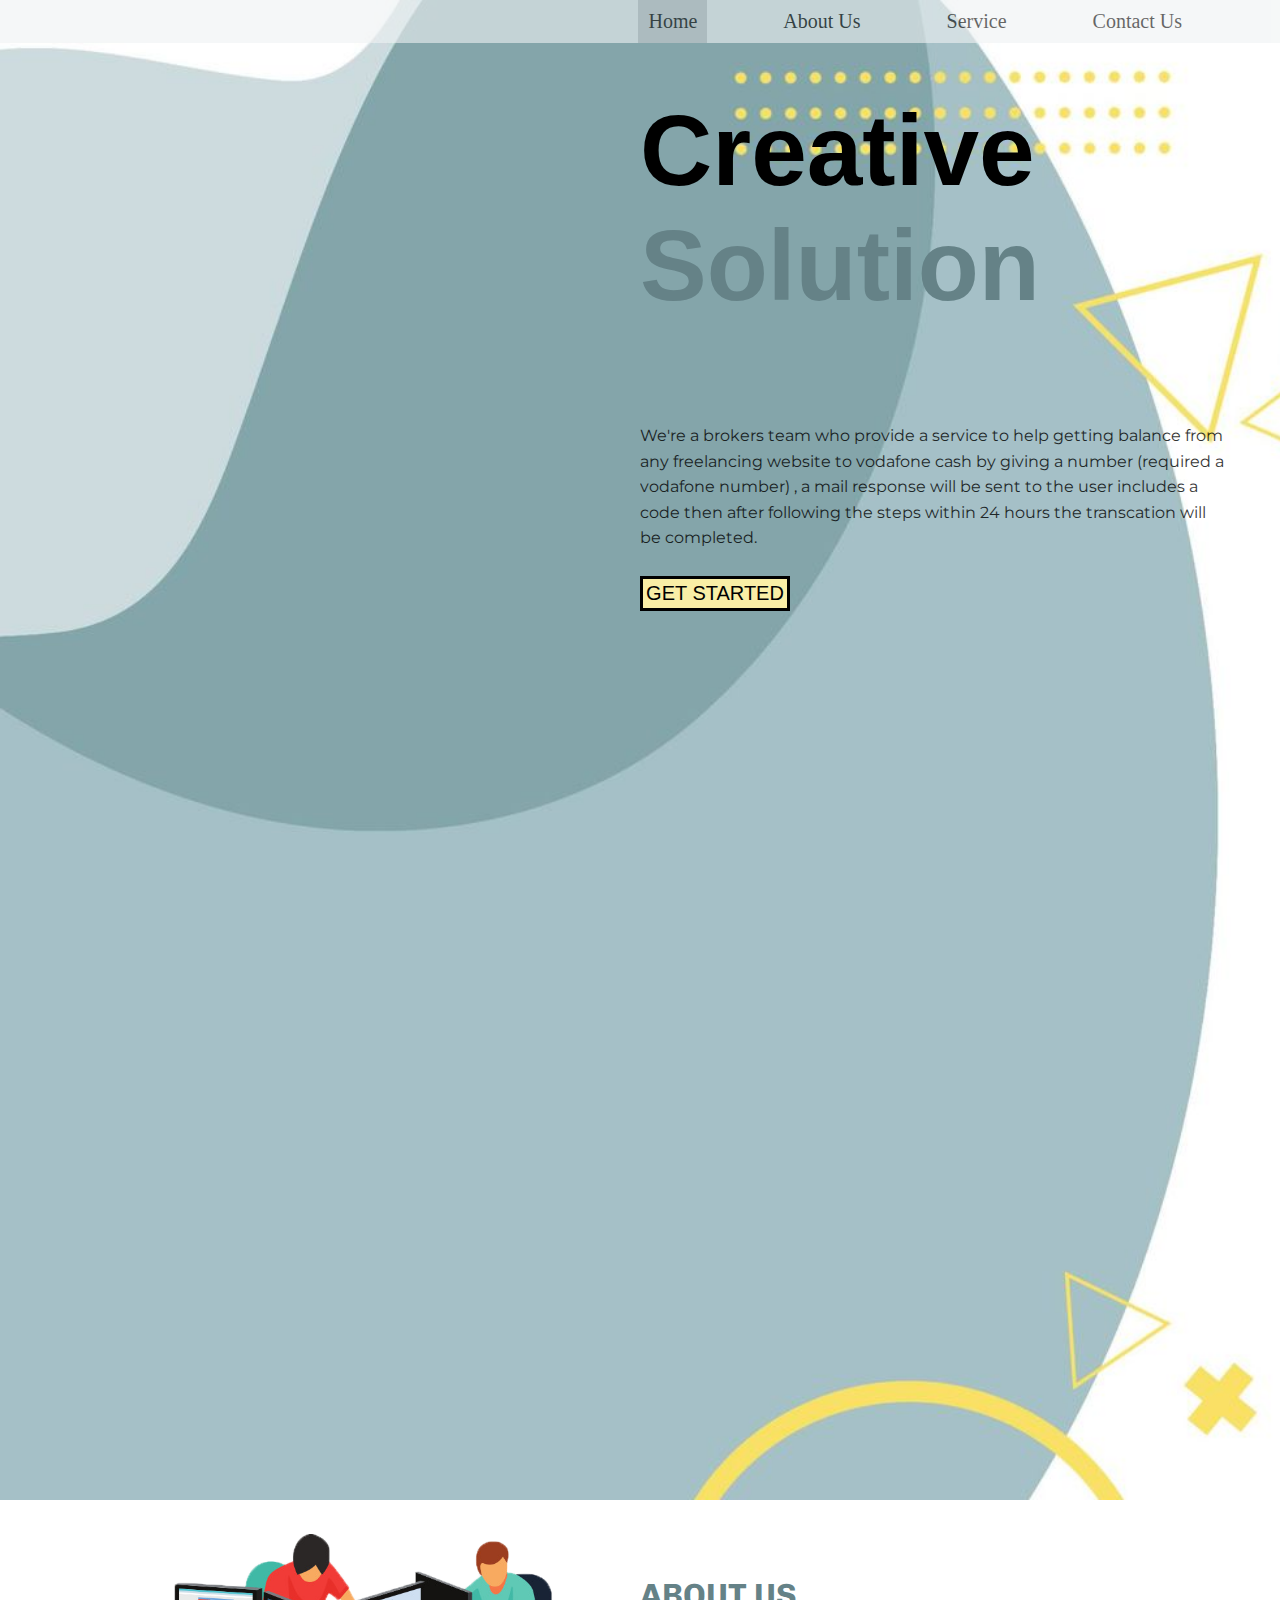
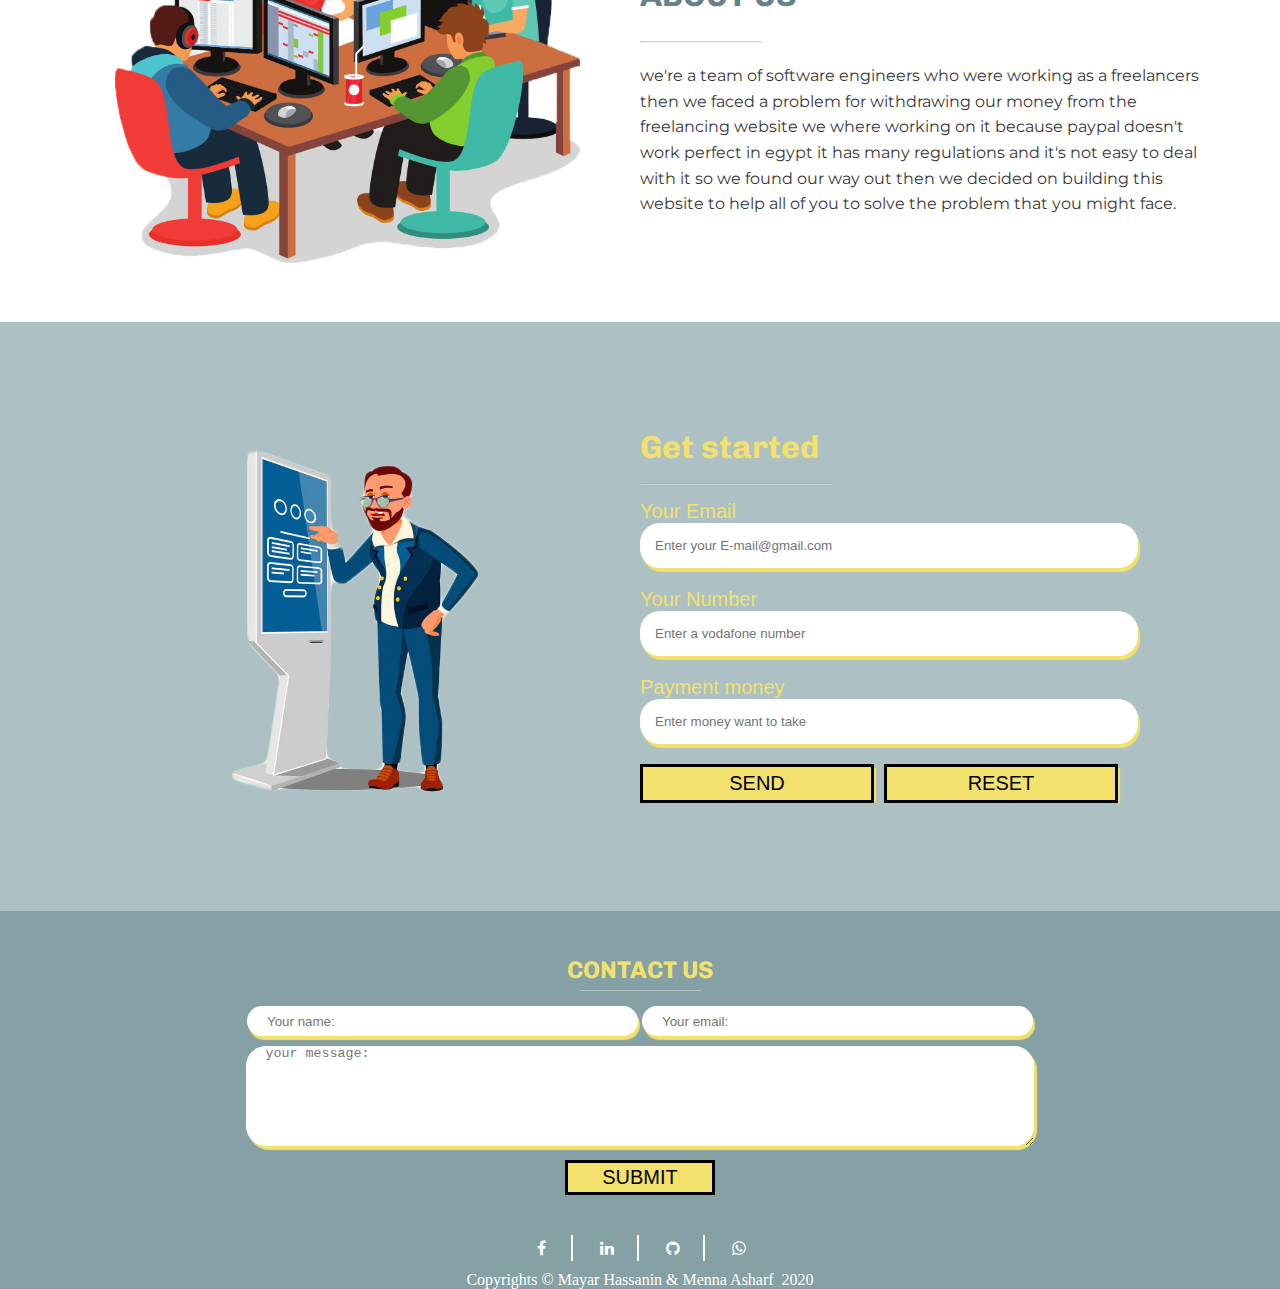
<file: index.html>
<!doctype html>
<html lang="en">
   <head>
    <!-- Required meta tags -->
    <meta charset="utf-8">
    <title>Creative Solution</title>
        <!--css part-->
    <link rel="stylesheet"  href="css/home.css" type="text/css">
      <!--google fonts-->
    <link href="https://fonts.googleapis.com/css2?family=Montserrat&display=swap" rel="stylesheet">
      <link href="https://fonts.googleapis.com/css2?family=Chivo:wght@900&display=swap" rel="stylesheet">
        <link rel="stylesheet" href="https://use.fontawesome.com/releases/v5.7.0/css/all.css" integrity="sha384-lZN37f5QGtY3VHgisS14W3ExzMWZxybE1SJSEsQp9S+oqd12jhcu+A56Ebc1zFSJ" crossorigin="anonymous">
        <link rel="stylesheet" href="https://cdnjs.cloudflare.com/ajax/libs/font-awesome/4.7.0/css/font-awesome.min.css">
      
    </head>
    <body>
      <!--start header-->
    <header>
        
        <div class=header>
          <div class="container">
              <div class="navbar">
              <ul >
                  <li class="active"><a href="#1">Home</a></li>
                  <li><a href="#2">About Us</a></li>
                  <li><a href="#3">Service</a></li>
                   <li><a href="#4">Contact Us</a></li>
               </ul>
              </div>
            </div>
         </div>
         <!--end header-->
        <!-- start intro-->
        <div id="1" class="content">
           <div class="container">
               <div class="info">
                  <h1>Creative</h1>
                  <h2>Solution</h2>
                   <p>We're a brokers team who provide a service to help getting balance from any freelancing website to  vodafone cash by giving a number (required a vodafone number) , a mail response will be sent to the user includes a code then after following the steps within 24 hours the transcation will be completed.</p>
                   <button>Get started</button>
               </div>
             </div>
         </div>
        <!--end intro-->
        </header>
        <!-- about us part -->
        <section id="2" class="about-us">
        <div class="container">
       <div class="about-us-left">
           <img src="images/aboutUs.png">
        </div>
        <div class="about-us-right">
            <h1>about us </h1>
            <hr>
            <p>we're a team of software engineers who were working as a freelancers then we faced a problem for withdrawing our money from the freelancing website we where working on it because paypal doesn't work perfect in egypt it has many regulations and it's not easy to deal with it so we found our way out then we decided on building this website to help all of you to solve the problem that you might face.  </p>
            
        </div> 
        </div>
    </section>
 <!-- end of about us part -->
            <!--start service-->
        <div  class="service">
           <div id="3" class="container">
               <div class="image">
                 <img src="images/man.png" alt="moneyCash">
               
               </div>
               <div class="process">
                  <h1>Get started</h1>
                   <hr>
                  <form name="resigter">
                      <label>Your Email</label>
                      <input name="email" placeholder="Enter your E-mail@gmail.com" type="text" >
                      
                      <label>Your Number</label>
                      <input type="number" name="number" placeholder="Enter a vodafone number">
                      
                      <label>Payment money</label>
                      <input type="number" name="Money" placeholder="Enter money want to take">
                      
                      <div class="clear">
                     
                      <input type="submit" value="Send" ><input type="reset" value="Reset">
                   
                   </div>
                   
                   
                   </form>
               
               
               </div>
            </div>
        </div>
        
    
    <!--end service-->
        <!-- start of contact part-->
        <section id="4" class="contact-us">
            <div class="contact-us-content container">
                <div class="contact">
                    <h2>contact us</h2>
                    <hr>
                    <form>
                        <input id="name" type="text" placeholder="Your name:">
                        <input id="email" type="email" placeholder="Your email:">
                       <div><textarea id="msg" type="text" placeholder="your message:"></textarea>
                        </div>
                        <div>
                        <input id="submit" type="submit">
                        </div>
                    </form>
                </div>
            </div>
        </section>
        <!-- end of contact part-->
        <footer class="footer">
            <div class="footer-content">
            <span class="social-media">
                <ul>
                    <li><a href="#" class="fa fa-facebook"></a></li>
                    <li><a href="#" class="fa fa-linkedin"></a></li>
                    <li><a href="#" class="fa fa-github"></a></li>
                    <li><a href="#" class="fa fa-whatsapp"></a></li>
                </ul>
            </span>
            <span class="copyrights"><p>Copyrights © Mayar Hassanin &amp; Menna Asharf &nbsp;2020</p></span>
            </div>
        </footer>
     
    </body>
</html>
</file>
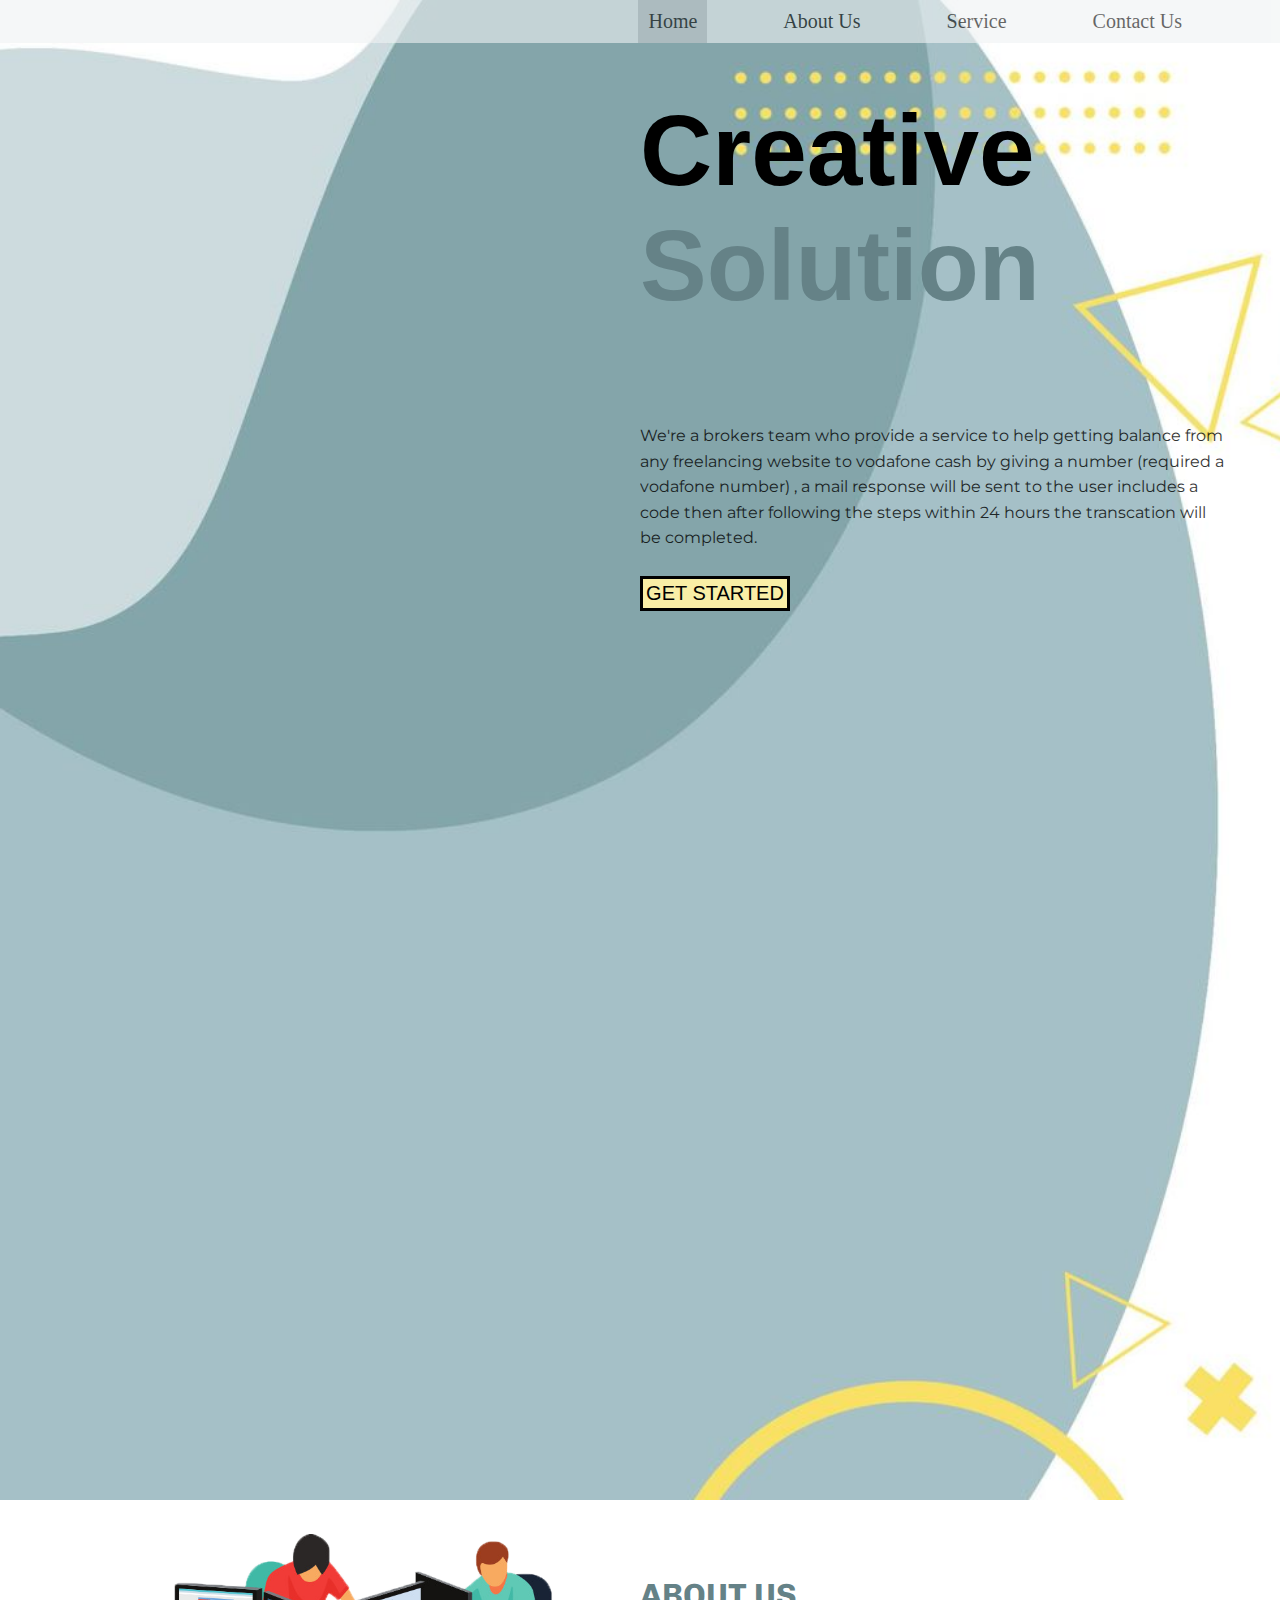
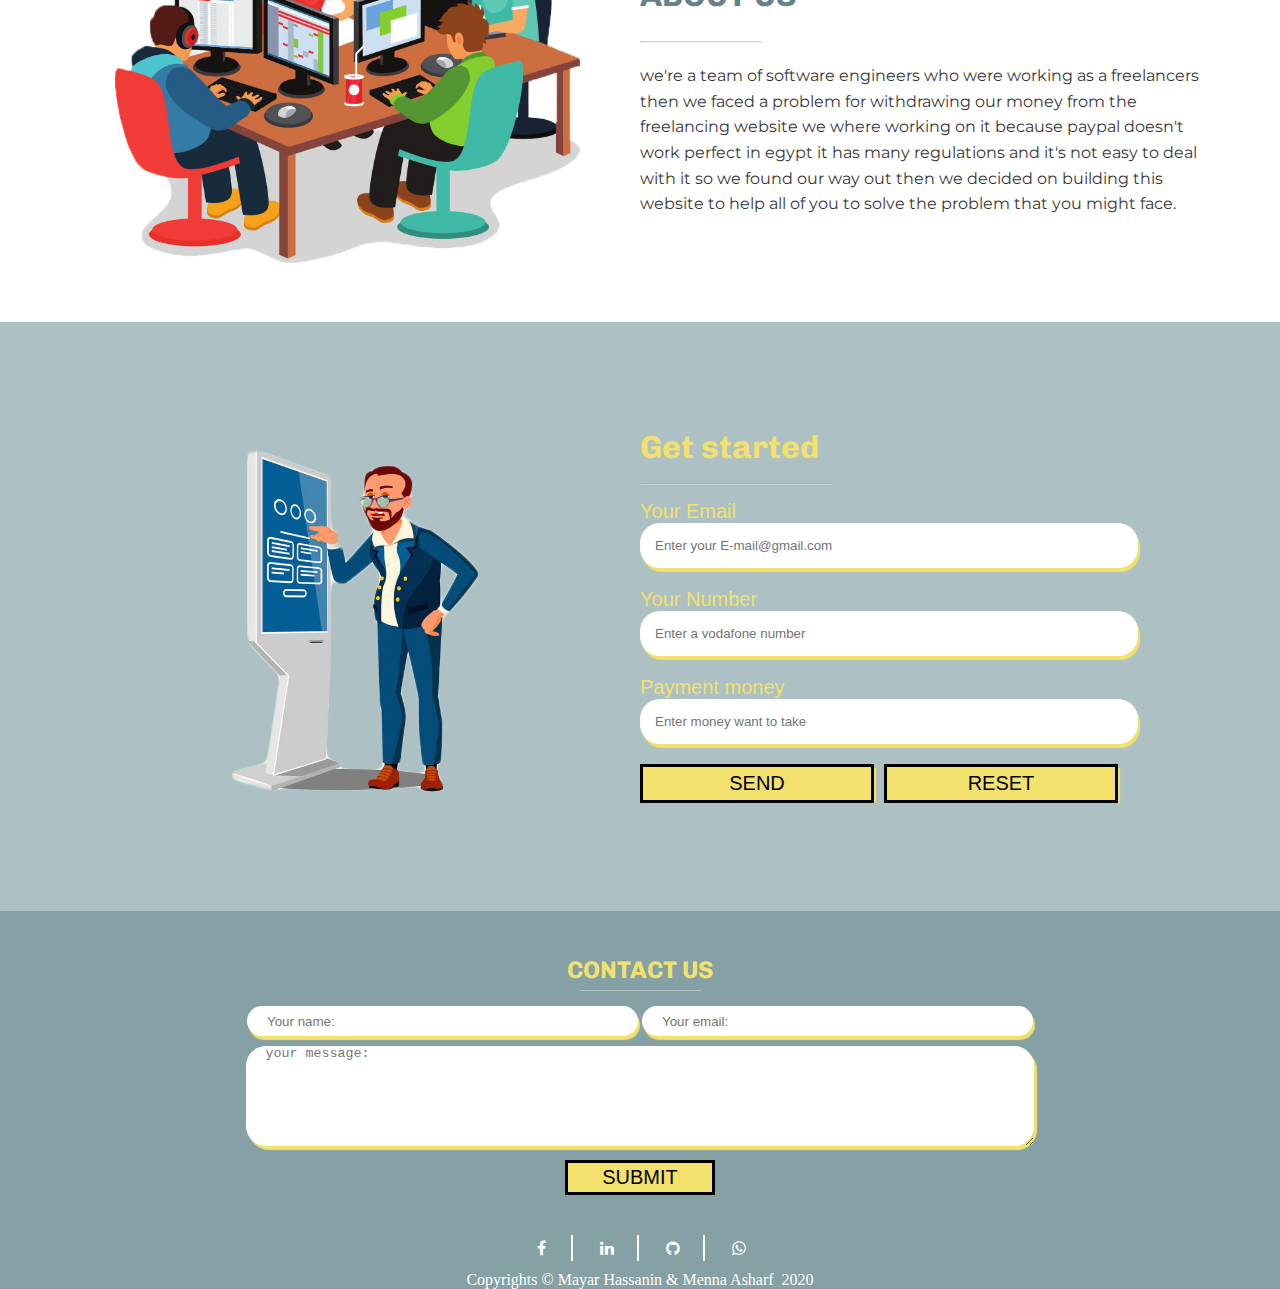
<file: PayGo.html>
<!doctype html>
<html lang="en">
   <head>
    <!-- Required meta tags -->
    <meta charset="utf-8">
    <title>Creative Solution</title>
        <!--css part-->
    <link rel="stylesheet"  href="css/home.css" type="text/css">
      <!--google fonts-->
    <link href="https://fonts.googleapis.com/css2?family=Montserrat&display=swap" rel="stylesheet">
      <link href="https://fonts.googleapis.com/css2?family=Chivo:wght@900&display=swap" rel="stylesheet">
        <link rel="stylesheet" href="https://use.fontawesome.com/releases/v5.7.0/css/all.css" integrity="sha384-lZN37f5QGtY3VHgisS14W3ExzMWZxybE1SJSEsQp9S+oqd12jhcu+A56Ebc1zFSJ" crossorigin="anonymous">
        <link rel="stylesheet" href="https://cdnjs.cloudflare.com/ajax/libs/font-awesome/4.7.0/css/font-awesome.min.css">
      
    </head>
    <body>
      <!--start header-->
    <header>
        
        <div class=header>
          <div class="container">
              <div class="navbar">
              <ul >
                  <li class="active"><a href="#1">Home</a></li>
                  <li><a href="#2">About Us</a></li>
                  <li><a href="#3">Service</a></li>
                   <li><a href="#4">Contact Us</a></li>
               </ul>
              </div>
            </div>
         </div>
         <!--end header-->
        <!-- start intro-->
        <div id="1" class="content">
           <div class="container">
               <div class="info">
                  <h1>Creative</h1>
                  <h2>Solution</h2>
                   <p>We're a brokers team who provide a service to help getting balance from any freelancing website to  vodafone cash by giving a number (required a vodafone number) , a mail response will be sent to the user includes a code then after following the steps within 24 hours the transcation will be completed.</p>
                   <button>Get started</button>
               </div>
             </div>
         </div>
        <!--end intro-->
        </header>
        <!-- about us part -->
        <section id="2" class="about-us">
        <div class="container">
       <div class="about-us-left">
           <img src="images/aboutUs.png">
        </div>
        <div class="about-us-right">
            <h1>about us </h1>
            <hr>
            <p>we're a team of software engineers who were working as a freelancers then we faced a problem for withdrawing our money from the freelancing website we where working on it because paypal doesn't work perfect in egypt it has many regulations and it's not easy to deal with it so we found our way out then we decided on building this website to help all of you to solve the problem that you might face.  </p>
            
        </div> 
        </div>
    </section>
 <!-- end of about us part -->
            <!--start service-->
        <div  class="service">
           <div id="3" class="container">
               <div class="image">
                 <img src="images/man.png" alt="moneyCash">
               
               </div>
               <div class="process">
                  <h1>Get started</h1>
                   <hr>
                  <form name="resigter">
                      <label>Your Email</label>
                      <input name="email" placeholder="Enter your E-mail@gmail.com" type="text" >
                      
                      <label>Your Number</label>
                      <input type="number" name="number" placeholder="Enter a vodafone number">
                      
                      <label>Payment money</label>
                      <input type="number" name="Money" placeholder="Enter money want to take">
                      
                      <div class="clear">
                     
                      <input type="submit" value="Send" ><input type="reset" value="Reset">
                   
                   </div>
                   
                   
                   </form>
               
               
               </div>
            </div>
        </div>
        
    
    <!--end service-->
        <!-- start of contact part-->
        <section id="4" class="contact-us">
            <div class="contact-us-content container">
                <div class="contact">
                    <h2>contact us</h2>
                    <hr>
                    <form>
                        <input id="name" type="text" placeholder="Your name:">
                        <input id="email" type="email" placeholder="Your email:">
                       <div><textarea id="msg" type="text" placeholder="your message:"></textarea>
                        </div>
                        <div>
                        <input id="submit" type="submit">
                        </div>
                    </form>
                </div>
            </div>
        </section>
        <!-- end of contact part-->
        <footer class="footer">
            <div class="footer-content">
            <span class="social-media">
                <ul>
                    <li><a href="#" class="fa fa-facebook"></a></li>
                    <li><a href="#" class="fa fa-linkedin"></a></li>
                    <li><a href="#" class="fa fa-github"></a></li>
                    <li><a href="#" class="fa fa-whatsapp"></a></li>
                </ul>
            </span>
            <span class="copyrights"><p>Copyrights © Mayar Hassanin &amp; Menna Asharf &nbsp;2020</p></span>
            </div>
        </footer>
     
    </body>
</html>
</file>
<file: css/home.css>
*{
    margin:0;
    padding:0;
}

.container{
    width: 1170px;
    margin:0 auto;
    
}

/*start header */
header{
     background-image: url("../images/imagehome.jpg");
       -webkit-background-size:cover;
    -moz-background-size:cover;
    -o-background-size:cover;
    height:700px; 
}
.header{
    background-color:#f0f3f4;
    opacity:60%
}
.header .navbar{
     overflow: hidden;
    background-color: #f0f3f4;
}

.header .navbar ul{
   list-style:none;
   float:right;
   
}


.header .navbar ul li{
    float:left;
    margin:0px 33px;
    padding:10px;
    font-size:20px;
    
    
}
.header .navbar ul li a{
    text-decoration:none;
    color: #000;
}

.header .navbar ul li:hover{
    background-color: #c7cbce;
    cursor: pointer;
}
.header .navbar ul .active{
   background-color:#c7cbce;
}
 /*end header*/

/*start intro */
.content  {
    overflow: hidden;
  
}

.content .info{
   float: right;
   width: 50%;
}

.content  h1,.content h2,.content p,.content button{
    margin:0;
}
.content h1,.content h2{
   font-family:  Impact, Charcoal, sans-serif;
}
.content  h1{
    margin-top:126px;
    font-size:100px;
}
.content h2{
    font-size:60px;
    color: #658287;
}
.content p{
    margin-top:100px;
    line-height:1.6;
    margin-bottom:15px;
    opacity: 80%;
    font-family: 'Montserrat', sans-serif;
}

.content button{
    background-color: #f9eea6;
    color: black;
    border:3px solid black;
    padding:3px;
    min-width:150px;
    font-size:20px;
    margin-bottom: 30px;
    font-family: Impact, Charcoal, sans-serif;
    text-transform: uppercase;
   
}
.content button:hover{
    background-color:#c7cbce;
    cursor: pointer;
}


/*end intro*/
.about-us{
    overflow: hidden;
}
/*about us left part*/
.about-us .container .about-us-left{
    float: left;
    width: 50%;
    height: auto;
}
.about-us .container .about-us-left img{
    margin: 30px 0;
    width: 100%;
}
/*******************/

/*about us right part*/
.about-us .container .about-us-right{
    width: 50%;
    float: right;
    margin: 50px 0;
}
.about-us .container .about-us-right h1{
    margin: 20px 0;
    text-align: left;
    text-transform: uppercase;
    color: #658287;
    font-family: 'Chivo', sans-serif;  
    line-height:1.6;
}
.about-us .container .about-us-right hr{
      width: 120px;
    color: black;
    opacity: 50%;
}
.about-us .container .about-us-right p{
    margin: 20px 0;
    line-height:1.6;
    opacity: 80%;
    font-family: 'Montserrat', sans-serif;
}
/************************/
/***************** end of about us part ******************/
/* start service*/

.service{
    margin-top: 20px;
    background-color: #adc0c3;
    overflow: hidden;
    
}
.service .image{
      float: left;
      width: 50%;
      
}
.service .image img{
    width: 100%;
}

.service .process{
    float: right;
     width: 50%;
    margin-top:100px;
    overflow: hidden;
}

.service .process h1{
     color: #f2e16d;
    margin-bottom:10px;
    font-family: 'Chivo', sans-serif;  
    line-height:1.6;

}
.service .process hr{
     width: 190px;
    margin-bottom: 15px;
    background-color: #f2e16d; 
    opacity: 40%;
}
.service .process label{
    font-size:20px;
    color: #f2e16d;
    padding:10px 0;
   font-family: "Trebuchet MS", Helvetica, sans-serif
    
}
.service .process input{
    display:block;
    padding:15px;
    width:80%;
    margin-bottom:20px;
    border-radius: 1.5em;
    border: none;
    box-shadow: 2px 4px 1px #f2e16d;
}
  
}
.service .process .clear{
    overflow: hidden;
}
.service .process .clear input[type="submit"] , .service .process .clear input[type="reset"]{
    float: left;
    padding:0;
    margin:0;
    width:40%;
    margin-right:10px;
    background-color:#f2e16d;
    color: black;
    border-radius:0;
    border:3px solid black;
    font-size:20px;
    font-family:Impact, Charcoal, sans-serif;
    text-transform:uppercase;
    padding:5px;
    
}
.service .process .clear input[type="submit"]:hover,.service .process .clear input[type="reset"]:hover{
    background-color: #c7cbce;
    cursor: pointer;
    color: black;
    border: 3px solid black;
}
/*end service*/
/*************** start of contact us part ****************/
.contact-us{
    overflow: hidden;
    background-color: #86a1a5;
}
.contact-us .contact-us-content{
    text-align: center;
}
.contact-us .contact-us-content h2{
    margin-top: 40px;
    margin-bottom: 0px;
    text-transform: uppercase;
    color: #f2e16d;
    font-family: 'Chivo', sans-serif;  
    line-height:1.6;
}
.contact-us .contact-us-content hr{
    width: 120px;
    margin: 0 auto;
    margin-bottom: 15px;
    background-color: #f2e16d; 
    opacity: 40%;
}
.contact-us .contact-us-content #name{
    width: 30%;
    height: 30px;
    border-radius: 1.5em;
    padding: 0 20px;
    border: none;
    box-shadow: 2px 4px 1px #f2e16d;
}
.contact-us .contact-us-content #email{
    width: 30%;
    height: 30px;
    border-radius: 1.5em;
    padding: 0 20px;
    border: none;
    box-shadow: 2px 4px 1px #f2e16d;
}
.contact-us .contact-us-content #msg{
    margin: 10px 0;
    width: 64%;
    height: 100px;
    border-radius: 1.5em;
    padding: 0 20px;
    border: none;
    box-shadow: 3px 4px 1px #f2e16d;
}
.contact-us .contact-us-content #submit{
     background-color: #f2e16d;
    color: black;
    border:3px solid black;
    padding:3px;
    min-width:150px;
    font-size:20px;
    margin-bottom: 30px;
    font-family: Impact, Charcoal, sans-serif;
    text-transform: uppercase;
}
.contact-us .contact-us-content #submit:hover{
    background-color:#c7cbce;
    cursor: pointer;
}
.footer{
     overflow: hidden;
    background-color: #86a1a5;
}
.footer .footer-content{
    text-align: center;
}
.footer .footer-content ul{
    list-style: none;
    margin: 10px;
}
.footer .footer-content ul li{
    display: inline-block;
}
.footer .footer-content ul li a{
    text-decoration: none;
    width: 40px;
    color: white;
    padding: 5px 10px;
    border-right: 2px solid white;
}
.footer .footer-content ul li .fa-whatsapp{
    border-right:none;
}
.footer .footer-content .copyrights{
    color: white;
}
.footer .footer-content ul li .fa-facebook:hover{
   color: blue;
    transition: 0.5s;
}
.footer .footer-content ul li .fa-linkedin:hover{
   color: darkblue;
    transition: 0.5s;
}
.footer .footer-content ul li .fa-github:hover{
   color: black;
    transition: 0.5s;
}
.footer .footer-content ul li .fa-whatsapp:hover{
   color: green;
    transition: 0.5s;
}

@media screen and (min-width:767px) and (max-width:992px){
    .header .navbar ul{
         margin: 0 auto;
        
    }
    .header .navbar ul li{
       
        font-size: 30px;
    }
    .container{
        width:90%;
        height: auto;
    }
    header{
    
    height:1305px; 
}
    .content .info{
        width: 100%;
         
    }
    .content  h1{
    margin-top:100px;
    font-size:200px;
}
.content h2{
    font-size:100px;
   
}
.content p{
    margin-top:150px;
    font-size:30px;
    margin-bottom:50px;

}
    .content button{
   
    min-width:300px;
    font-size:30px;
    padding:15px;
   
   
}
    .about-us{
        
    }
    .about-us .container .about-us-left{
        width: 100%;
    
}
     .about-us .container .about-us-right{
        width: 100%;
        margin: 20px 0 150px 0;
}
     .about-us .container .about-us-left img{
    margin: 200px 0 0px 0;
    
}
    
    .about-us .container .about-us-right h1{
       font-size:60px

}
.about-us .container .about-us-right hr{
      width: 290px;
   
}
.about-us .container .about-us-right p{
   margin:50px 0 0px;
   font-size:30px;
}
    
    
    .service{
    margin-top: 20px;
    background-color: #adc0c3;
    overflow: hidden;
    
}
.service .image{

      width: 100%;
      
}
.service .image img{
    width: 100%;
    margin-bottom:0;
}

.service .process{
     width: 100%;
    margin-top:0px;
    margin-left:80px;
    }

.service .process h1{
    font-size: 60px;
}
.service .process hr{
     width: 300px;
    margin-bottom: 30px;
}
.service .process label{
    font-size:45px;
   
    
}
.service .process input{
    width:80%;
    padding:25px;
    margin-bottom:25px;
    border-radius: 1.9em;
    box-shadow: 3px 5px 2px #f2e16d;
    font-size:30px;
}
  


.service .process .clear input[type="submit"] , .service .process .clear input[type="reset"]{
    font-size:30px;
    padding:10px;
    margin:50px 10px 100px;
    
}

.contact-us .contact-us-content{
    text-align: center;
    margin-top: 200px;
}
.contact-us .contact-us-content h2{
    margin-top: 40px;
    font-size:60px;
}
.contact-us .contact-us-content hr{
    width: 350px;
    margin-bottom:30px;
}
.contact-us .contact-us-content #name{
    width:40%;
    padding: 13px 20px;
    margin-right:20px;
    font-size:30px;
}
.contact-us .contact-us-content #email{
    width: 40%;
    padding: 13px 20px;
    font-size:30px;
}
.contact-us .contact-us-content #msg{
    margin: 30px 0;
    width: 84%;
    height:300px;
    padding: 10px 20px;
    font-size:30px;
    margin-bottom:20px
}
.contact-us .contact-us-content #submit{

    padding:13px;
    min-width:250px;
    font-size:30px;
    margin-bottom: 200px;
}
.contact-us .contact-us-content #submit:hover{
    background-color:#c7cbce;
    cursor: pointer;
}
    .footer{
       height:60%;
        padding:0;
         margin: 0;
}
.footer .footer-content{
    text-align: center;
    font-size: 20px;
    
}
}

@media screen and (min-width:300px) 
{
    header{
        height:1500px;
    }
.content  h1{
    margin-top:50px;
}
.content h2{
    font-size:100px;
   
}
.content p{
    margin-top:100px;
    margin-bottom:25px;

}
    .content button{

   
   
}
   
}
</file>
